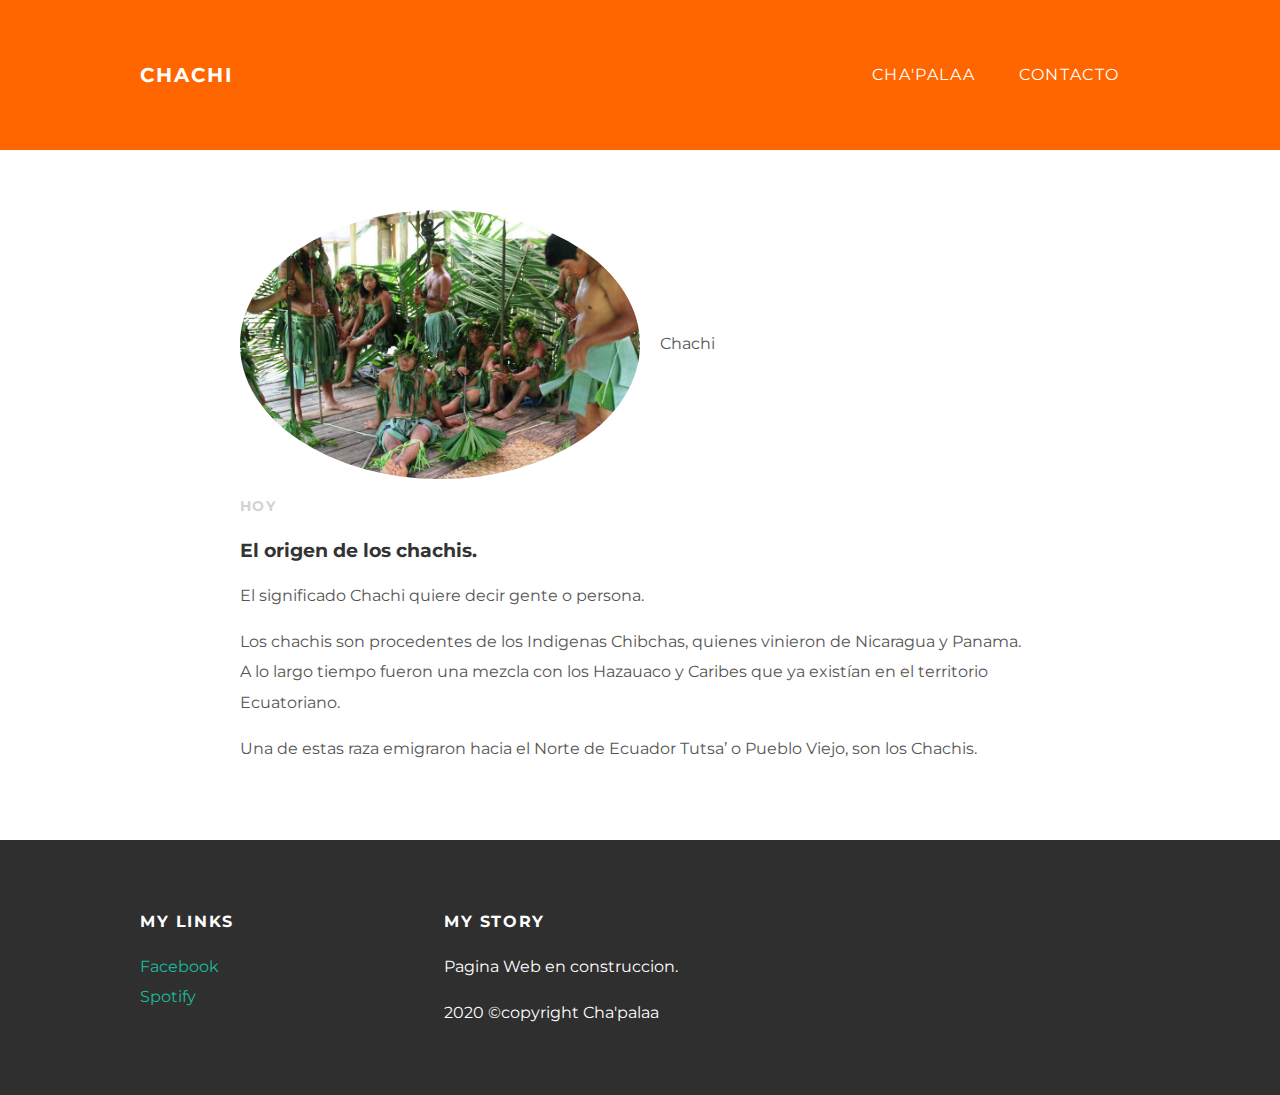
<file: index.html>
<html></<!DOCTYPE html>
<html lang="en" dir="ltr">
  <head>
    <meta charset="utf-8">
    <title>Inicio</title>
    <link href="https://fonts.googleapis.com/css2?family=Montserrat:wght@100;400;700&display=swap" rel="stylesheet">
    <link rel="stylesheet" type="text/css" href="styles.css">
  </head>
  <body>
    <div id="header">
      <div class="container">
        <a id="header-title" href="index.html">Chachi</a>
        <ul id="header-nav">
          <li><a href="about.html">Cha'palaa</a></li>
          <li><a href="mailto:junglemusu@hotmail.com">Contacto</a></li>
        </ul>
      </div>
      </div>
    <div id="content">
      <div class="container">
        <div class="post">
          <div class="post-author">
            <img src="chachi.jpg">
            <span>Chachi</span>
          </div>
          <p class="post-date">Hoy</p>
          <h3 class="post-title">El origen de los chachis.</h3>
          <div class="post-content">
            <p>El significado Chachi quiere decir gente o persona.</p>
            <p>Los chachis son procedentes de los Indigenas Chibchas,
             quienes vinieron de Nicaragua y Panama.<br>
             A lo largo tiempo fueron una mezcla con los Hazauaco
            y Caribes que ya existían en el territorio Ecuatoriano.
            </P>
              <p>Una de estas raza emigraron hacia el  Norte de Ecuador Tutsa’
              o Pueblo Viejo, son los Chachis.</p>
          </div>
        </div>
      </div>
    </div>
    <div id="footer">
      <div class="container">
      <div class="colum">
        <h4>My Links</h4>
        <p>
          <a href="https://www.facebook.com/chachipalaa/">Facebook</a>
          <br>
          <a href="https://open.spotify.com/album/2dIBLGPruw3YgVGvNjCJyt">Spotify</a>
        </p>
    </div>
      <div class="colum">
        <h4>My Story</h4>
        <p>Pagina Web en construccion.</p>
        <p>2020 &#169;copyright Cha'palaa</p>
      </div>
      </div>
      </div>
  </body>
</html>
</file>
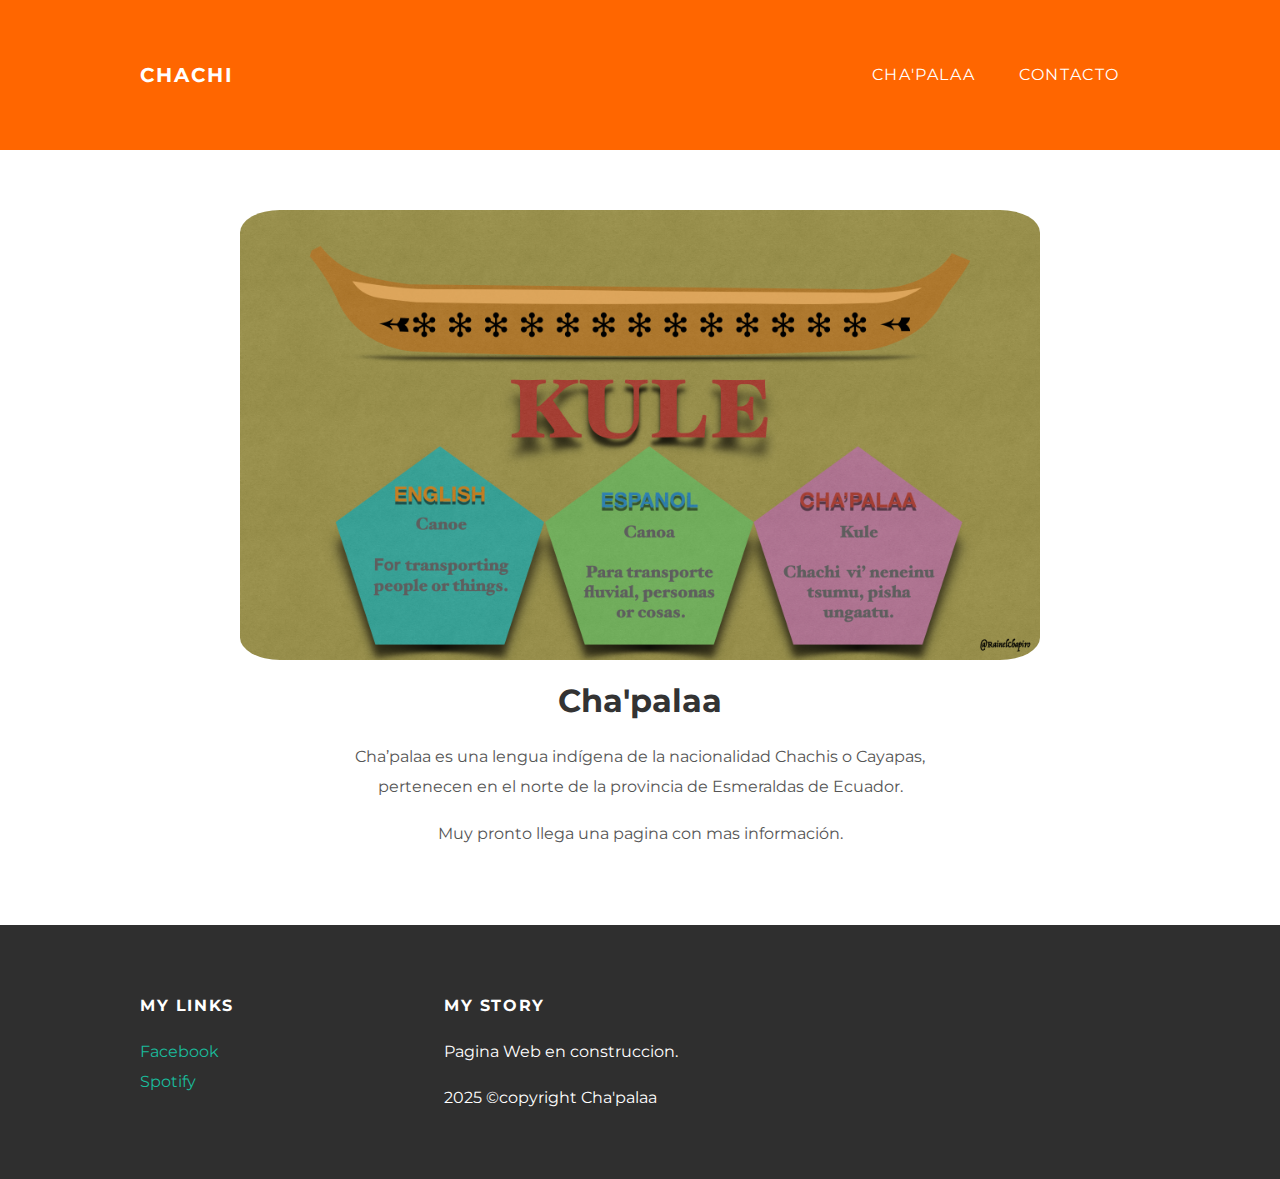
<file: about.html>
<html></<!DOCTYPE html>
<html lang="en" dir="ltr">
  <head>
    <meta charset="utf-8">
    <title>Cha'palaa</title>
    <link href="https://fonts.googleapis.com/css2?family=Montserrat:wght@100;400;700&display=swap" rel="stylesheet">
    <link rel="stylesheet" type="text/css" href="styles.css">
  </head>
  <body>
    <div id="header">
      <div class="container">
        <a id="header-title" href="index.html">Chachi</a>
        <ul id="header-nav">
          <li><a href="about.html">Cha'palaa</a></li>
          <li><a href="mailto:junglemusu@hotmail.com">Contacto</a></li>
        </ul>
      </div>
      </div>
    <div id="content">
      <div class="container">
        <div class="about">
          <div class="about-author">
            <img src="kule.png">
          </div>
          <h1 class="about-title">Cha'palaa</h1>
          <div class="about-content">
            <p>Cha’palaa es una lengua indígena de la nacionalidad Chachis o Cayapas,<br>
               pertenecen en el norte de la provincia de Esmeraldas de Ecuador. </P>
              <p>Muy pronto llega una pagina con mas información.</p>
          </div> <!-- about-content -->
        </div> <!-- about -->
      </div> <!-- container -->
    </div> <!-- content -->
    <div id="footer">
      <div class="container">
      <div class="colum">
        <h4>My Links</h4>
        <p>
          <a href="https://www.facebook.com/chachipalaa/">Facebook</a>
          <br>
          <a href="https://open.spotify.com/album/2dIBLGPruw3YgVGvNjCJyt">Spotify</a>
        </p>
    </div>
      <div class="colum">
        <h4>My Story</h4>
        <p>Pagina Web en construccion.</p>
        <p>2025 &#169;copyright Cha'palaa</p>
      </div>
      </div>
      </div>
  </body>
</html>
</file>
<file: styles.css>
body {
  color:#555;
  margin: 0;

  font-family: 'Montserrat', sans-serif;
}
#header {
  background-color: #ff6600;
  height:150px;
  line-height: 150px;
}
#header a {
  color: white;
  text-decoration: none;

  text-transform: uppercase;
  letter-spacing: 0.1em;
}
#header a:hover {
  color: #222;
}
#header-title {
  display: block;
  float: left;

  font-size: 20px;
  font-weight: bold;
}
#header-nav {
  display: block;
  float: right;
  margin-top: 0;
}
#header-nav li {
  display: inline;
  padding: 20px;
}
.container {
  max-width: 1000px;
  margin: 0 auto;
}
.post, .about {
  max-width: 800px;
  margin: 0 auto;
  padding: 60px 0;
}
.post-author img {
  width: 400px;
  hyphens: 300px;
  vertical-align: middle;
}
.post-author span {
  margin-left: 16px;
}
.post-date {
  color: #D2D2D2;

  font-size: 14px;
  font-weight: bold;

  text-transform: uppercase;
  letter-spacing: 0.1em;
}
h1, h2, h3, h4 {
  color: #333;
}
p {
  line-height: 1.9;
}
#footer {
  background-color: #2f2f2f;
  padding: 50px 0;
}
.colum {
  min-width: 300px;
  display: inline-block;
  vertical-align: top;
}
#footer h4 {
  color:white;
  text-transform: uppercase;
  letter-spacing: 0.1em;
}
#footer p {
  color:white;
}
#footer a {
  color:#1abc9c;
  text-decoration: none;
}
#footer a:hover {
  color: #F6A623;
}


.about {
  text-align: center;
}
.post-author img {
  border-radius: 100%;
}
.about-author img {
  width: 800px;
  border-radius: 5%;
}
</file>
